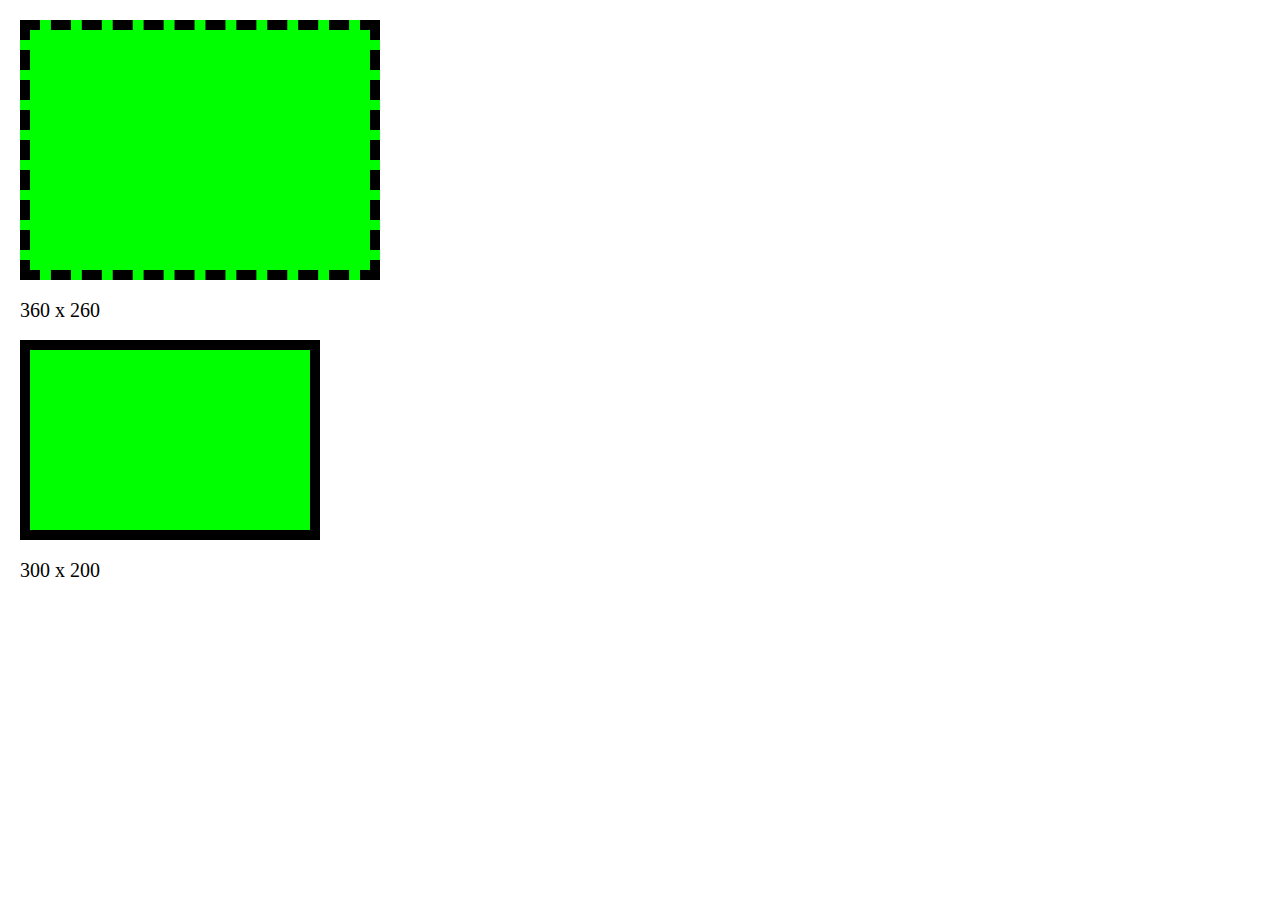
<file: exercise1/index.html>
<!DOCTYPE html>
<html lang="en">
	<head>
		<meta charset="utf-8">
		<link rel="stylesheet" type="text/css" href="assets/stylesheet/main.css">
		<title>exercise1</title>
	</head>
	<body>
		<main>
			<div class="box">
			</div>
			 <p>360 x 260</p>
			<div class="box2">
			</div>
			<p>300 x 200</p>
		</main>
	</body>
</html>
</file>
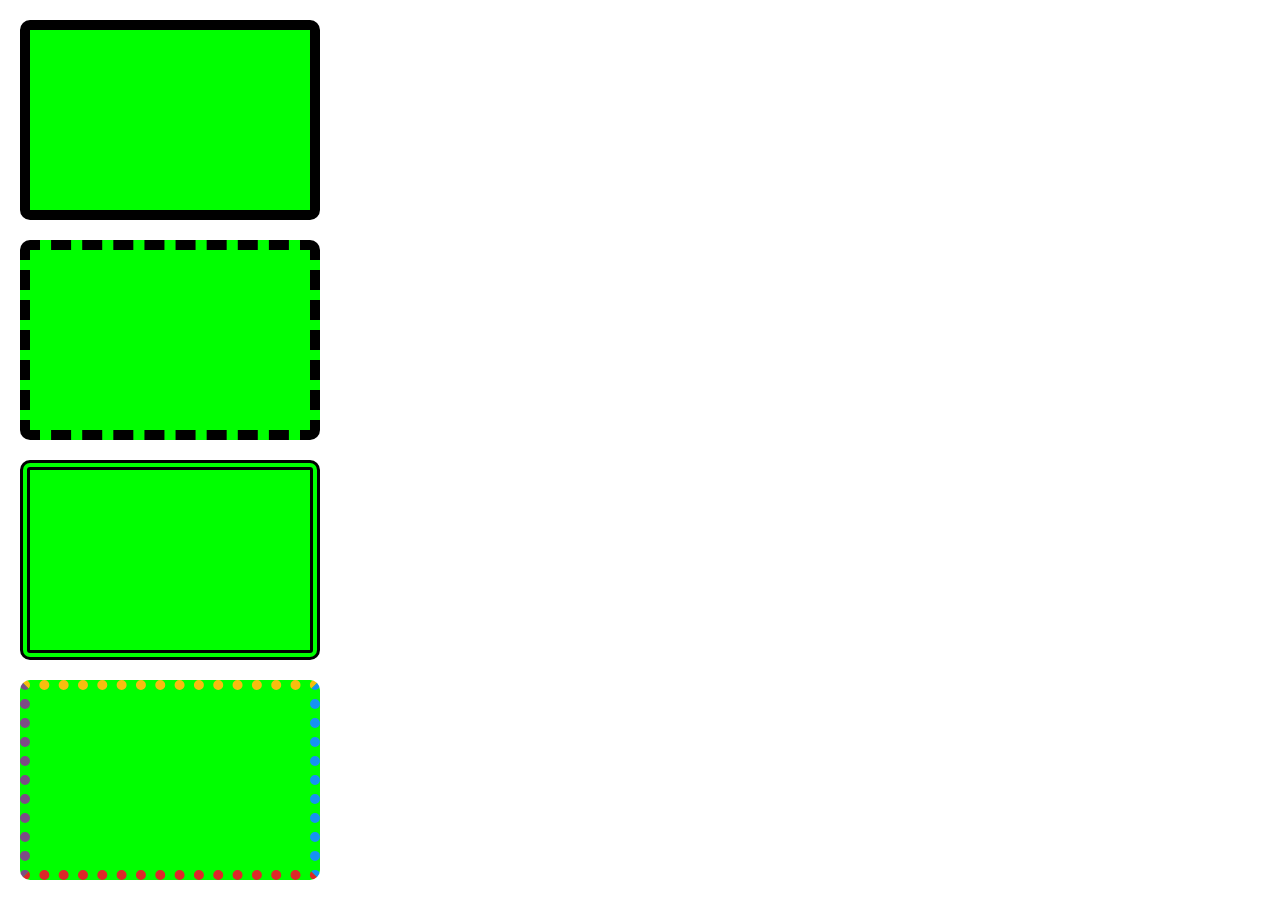
<file: exercise2/index.html>
<!DOCTYPE html>
<html lang="en">
	<head>
		<meta charset="utf-8">
		<link rel="stylesheet" type="text/css" href="assets/stylesheet/main.css">
		<title>exercise2</title>
	</head>
	<body>
		<main>
			<div class="box">
			</div>
			<div class="box2">
			</div>
			<div class="box3">
			</div>
			<div class="box4">
			</div>
		</main>
	</body>
</html>
</file>
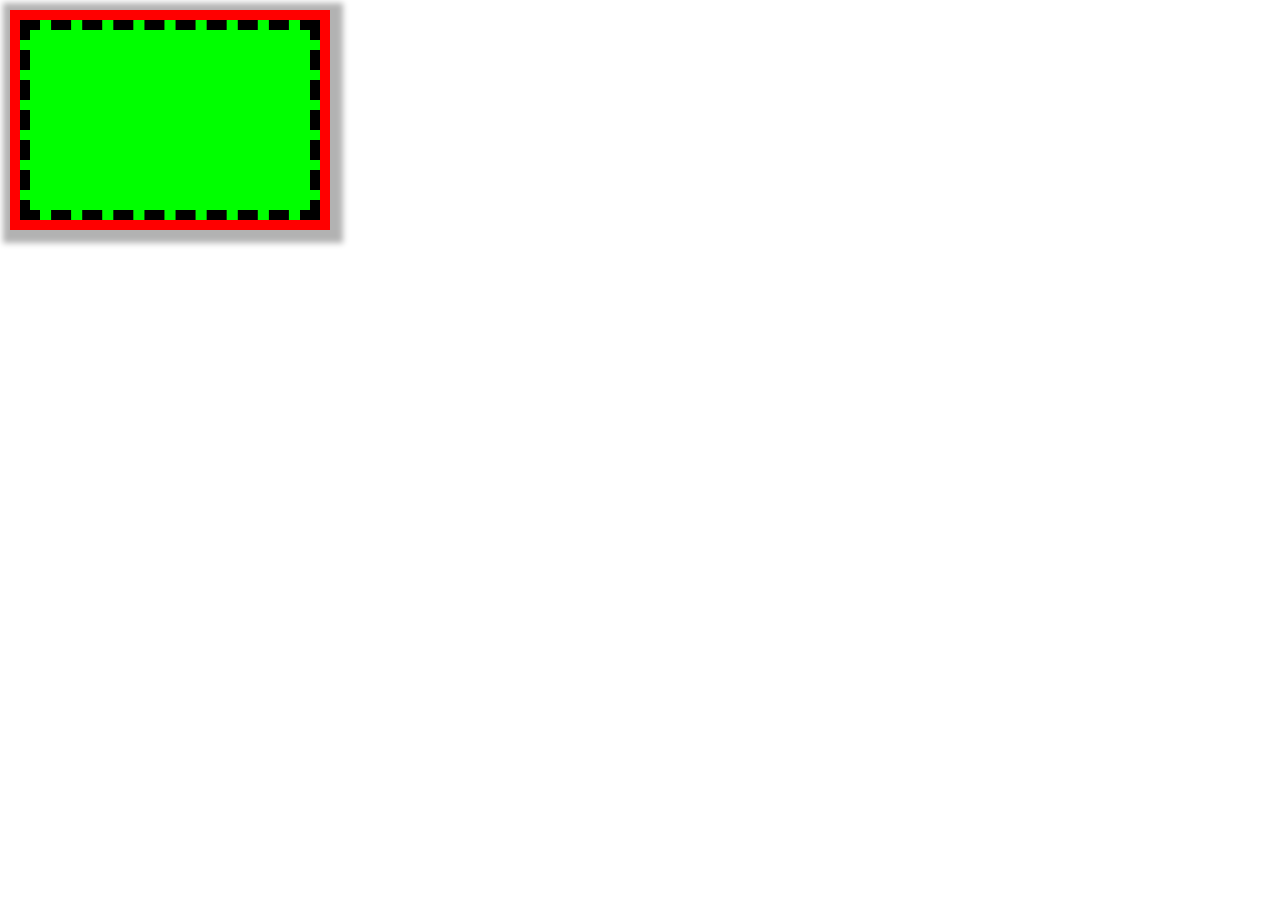
<file: exercise3/index.html>
<!DOCTYPE html>
<html lang="en">
	<head>
		<meta charset="utf-8">
		<link rel="stylesheet" type="text/css" href="assets/stylesheet/main.css">
		<title>exercise3</title>
	</head>
	<body>
		<main>
			<div class="box">
			</div>
		</main>
	</body>
</html>
</file>
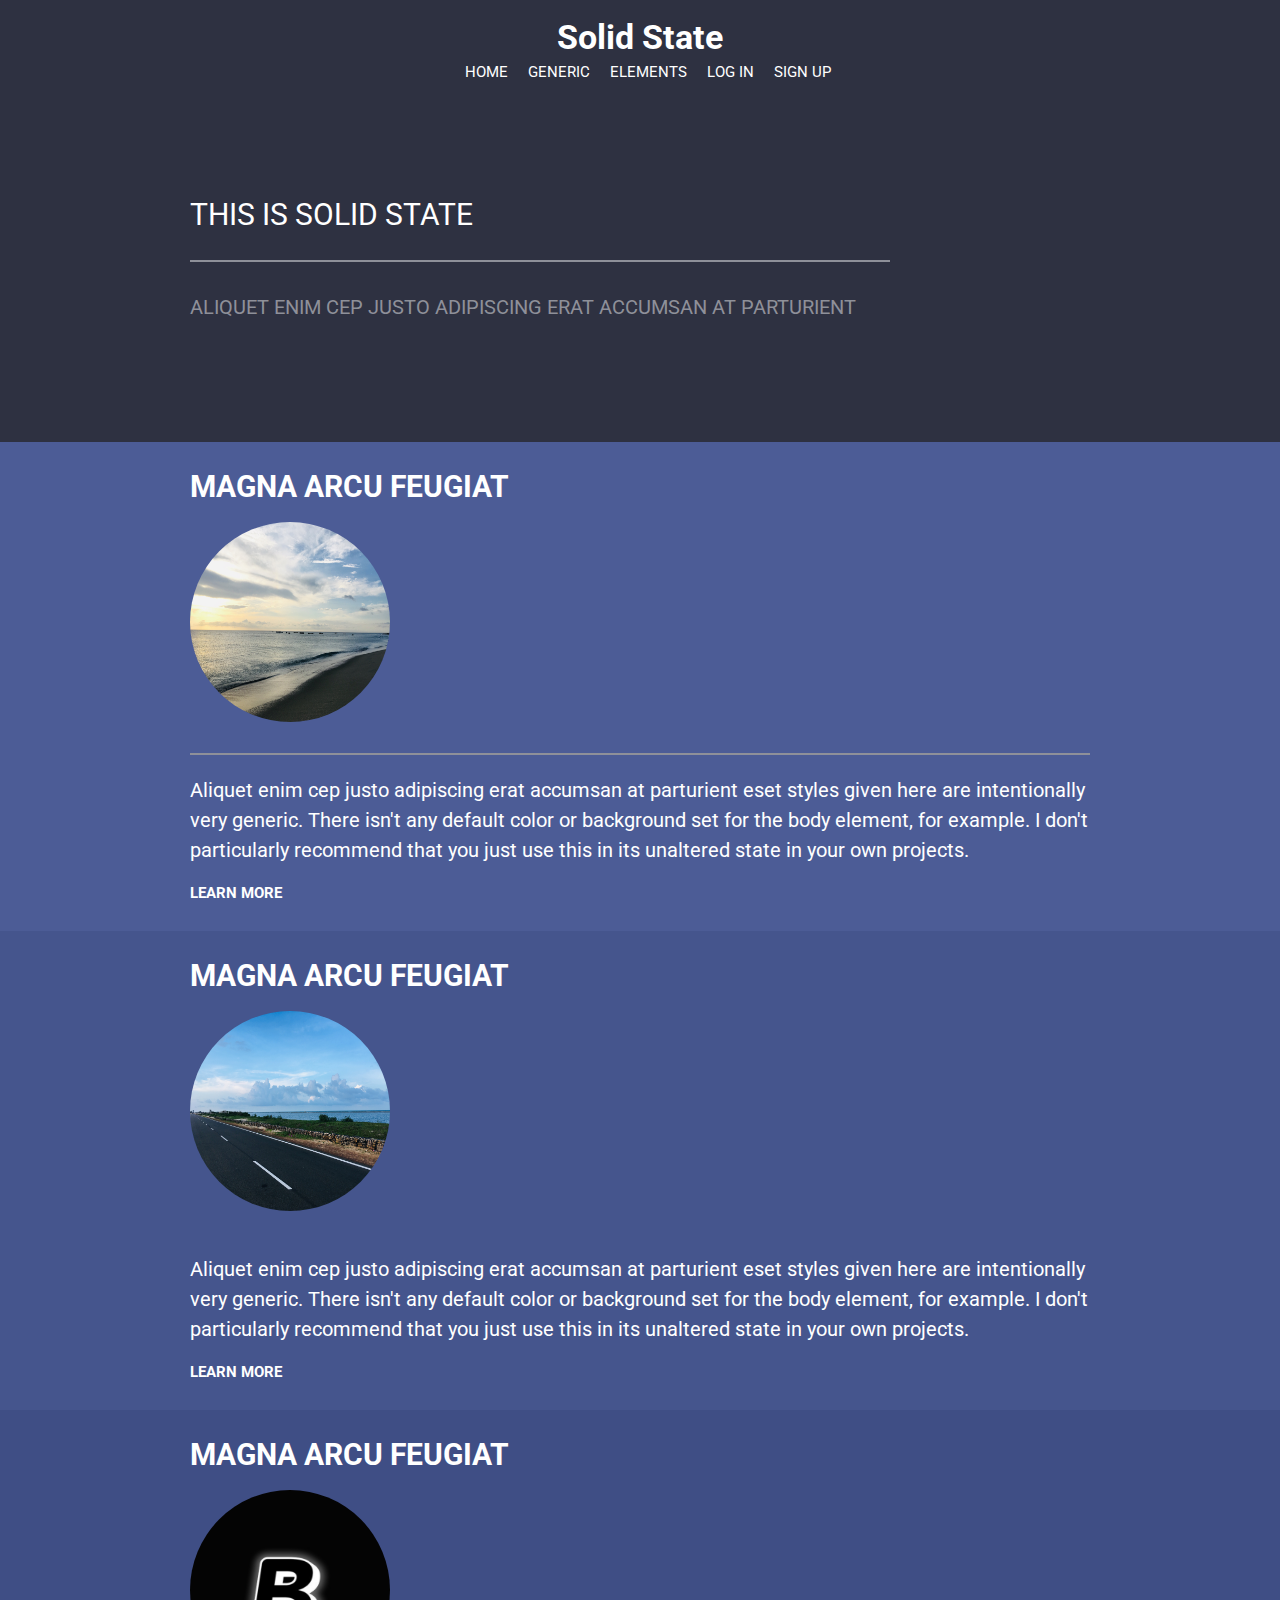
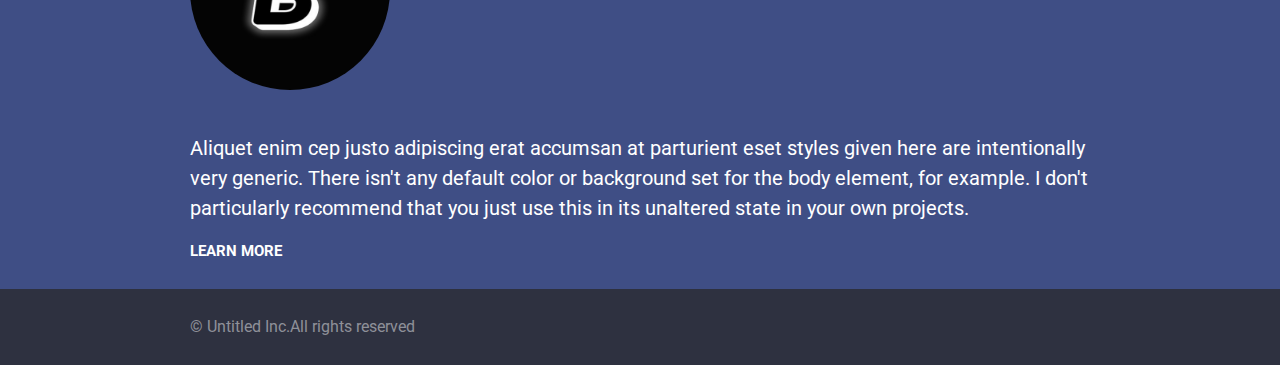
<file: pair-programming/index.html>
<!DOCTYPE html>
<html lang="en">
  <head>
    <title></title>
    <meta charset="UTF-8" />
    <link href="assets/stylesheet/main.css" rel="stylesheet"/> 
    <link href="https://fonts.googleapis.com/css?family=Roboto:400,700&display=swap" rel="stylesheet">    
  </head>
  <body>
    <header class="header">
      <div class="wrapper">
          <h1>Solid State</h1>
            <nav>
              <div class="nav-menu">
               <a href="#">Home</a>
               <a href="#">Generic</a>
               <a href="#">Elements</a>
               <a href="#">Log in</a>
               <a href="#">Sign up</a>
             </div>
            </nav>
      </div>
    </header>
    <main>
      <section class="one">
        <div class="wrapper">
          <div class= "onecontent">
            <h2> this  is solid state</h2>
            <hr>
            <p>aliquet enim cep justo adipiscing erat accumsan at parturient</p>
          </div>
        </div>
      </section>
      <section class="padding article">
        <div class="wrapper">
          <article>
            <h3 class="article-heading"> magna arcu feugiat</h3>
            <img class="image" src="assets/media/IMG_7210.JPG" alt="image">
            <hr>
            <p class="article-intro">
              Aliquet enim cep justo adipiscing erat accumsan at parturient eset styles given here are intentionally very generic. There isn't any default color or background set for the body element, for example. I don't particularly recommend that you just use this in its unaltered state in your own projects.
            </p>
            <a href="https://www.google.com/">learn more</a>
          </article>
        </div>
      </section>
      <section class="padding article2">
        <div class="wrapper">
          <article>
            <h3 class="article-heading"> magna arcu feugiat</h3>
            <img class="image" src="assets/media/IMG_7174.JPG" alt="image">
            <p class="article-intro">
              Aliquet enim cep justo adipiscing erat accumsan at parturient eset styles given here are intentionally very generic. There isn't any default color or background set for the body element, for example. I don't particularly recommend that you just use this in its unaltered state in your own projects.
            </p>
            <a href="https://www.google.com/">learn more</a>
          </article>
        </div>
      </section>
      <section class="padding article3">
        <div class="wrapper">
          <article>
            <h3 class="article-heading"> magna arcu feugiat</h3>
            <img class="image" src="assets/media/app logo.jpeg" alt="image">
            <p class="article-intro">
              Aliquet enim cep justo adipiscing erat accumsan at parturient eset styles given here are intentionally very generic. There isn't any default color or background set for the body element, for example. I don't particularly recommend that you just use this in its unaltered state in your own projects.
            </p>
            <a href="https://www.google.com/">learn more</a>
          </article>
        </div>
      </section>
    </main>
    <footer class="footer padding">
      <div class="wrapper">
       <small>&copy; Untitled Inc.All rights reserved</small>
      </div>
    </footer>
  </body>
  </html>
</file>
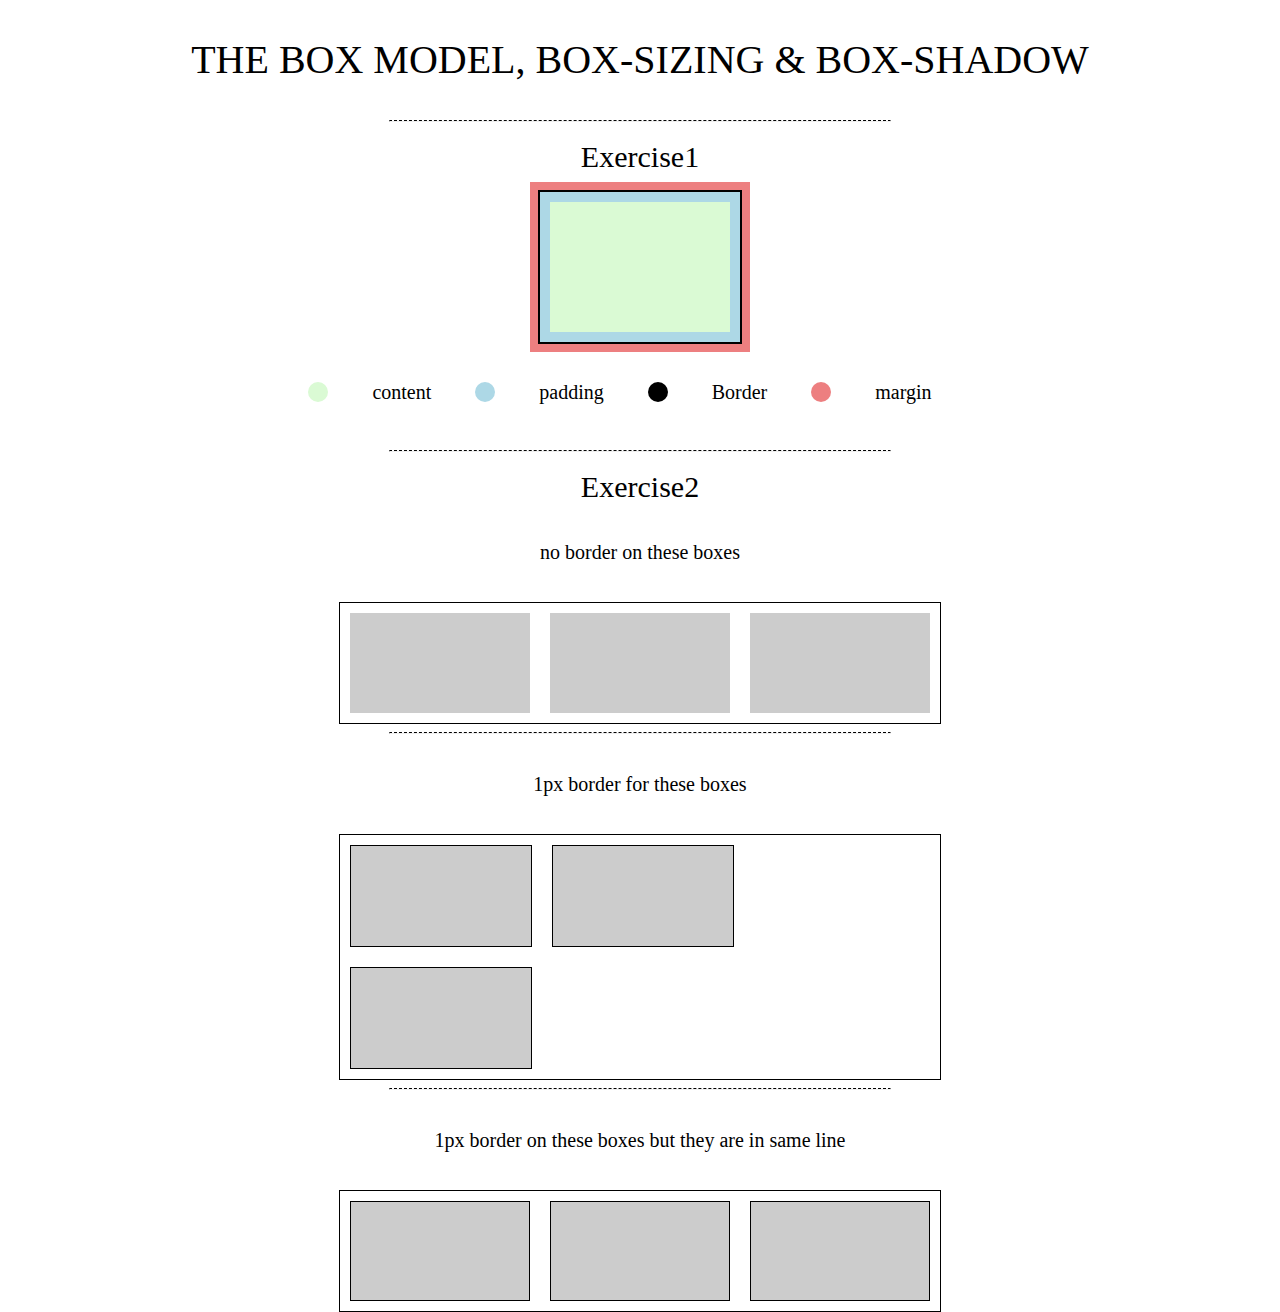
<file: project1/index.html>
<!DOCTYPE html>
<html lang="en">
	<head>
		<meta charset="utf-8">
		<link rel="stylesheet" type="text/css" href="assets/stylesheet/main.css">
		<title>exercise1</title>
	</head>
	<body>
		<header>
			<div class="wrapper">
				<h1>THE BOX MODEL, BOX-SIZING & BOX-SHADOW</h1>
				<hr>
			</div>
		</header>
		<main>
			<section>
				<div class="wrapper">
					<h2>Exercise1</h2>
					<div class="box"></div>
					<div class="circle1">
						<div class=" circle aqua">
						</div>
						<p>content</p>
						<div class=" circle blue">
						</div>
						<p>padding</p>
						<div class=" circle black">
						</div>
						<p>Border</p>
						<div class=" circle red">
						</div>
						<p>margin</p>
					</div>
					<hr>
				</div>
			</section>
			<section>
				<div class="wrapper">
					<h2>Exercise2</h2>
					<p>no border on these boxes</p>
					<div class="cont">
						<div class="box1"></div>
						<div class="box1"></div>
						<div class="box1"></div>
					</div>
					<hr>
				</div>
			</section>
			<section>
				<div class="wrapper">
					<p>1px border for these boxes</p>
					<div  class="cont">
						<div class="box1 border"></div>
						<div class="box1 border"></div>
						<div class="box1 border"></div>
					</div>
					<hr>
				</div>
			</section>
			<section>
				<div class="wrapper">
					<p>1px  border on these boxes but they are in same line</p>
					<div class="cont">
						<div class="box1 border box-sizing"></div>
						<div class="box1 border box-sizing"></div>
						<div class="box1 border box-sizing"></div>
					</div>
				</div>
			</section>
		</main>
	</body>
</html>
</file>
<file: exercise1/assets/stylesheet/main.css>
/* http://meyerweb.com/eric/tools/css/reset/
   v2.0 | 20110126
   License: none (public domain)
*/

html, body, div, span, applet, object, iframe,
h1, h2, h3, h4, h5, h6, p, blockquote, pre,
a, abbr, acronym, address, big, cite, code,
del, dfn, em, img, ins, kbd, q, s, samp,
small, strike, strong, sub, sup, tt, var,
b, u, i, center,
dl, dt, dd, ol, ul, li,
fieldset, form, label, legend,
table, caption, tbody, tfoot, thead, tr, th, td,
article, aside, canvas, details, embed,
figure, figcaption, footer, header, hgroup,
menu, nav, output, ruby, section, summary,
time, mark, audio, video {
    margin: 0;
    padding: 0;
    border: 0;
    font-size: 100%;
    font: inherit;
    vertical-align: baseline;
}
/* HTML5 display-role reset for older browsers */
article, aside, details, figcaption, figure,
footer, header, hgroup, menu, nav, section {
    display: block;
}
body {
    line-height: 1;
}
ol, ul {
    list-style: none;
}
blockquote, q {
    quotes: none;
}
blockquote:before, blockquote:after,
q:before, q:after {
    content: '';
    content: none;
}
table {
    border-collapse: collapse;
    border-spacing: 0;
}


/*css start*/

/*box*/
.box{
    width: 300px;
    height:200px;
    background: lime; 
    padding:20px;
    margin:20px;
    border: 10px dashed black;
}
.box2{
    width: 300px;
    height:200px;
    background: lime; 
    padding:20px;
    margin:20px;
    border: 10px solid black;
    box-sizing: border-box;
}
p{
    margin-left: 20px;
    font-size: 20px;
}
</file>
<file: exercise2/assets/stylesheet/main.css>
/* http://meyerweb.com/eric/tools/css/reset/
   v2.0 | 20110126
   License: none (public domain)
*/

html, body, div, span, applet, object, iframe,
h1, h2, h3, h4, h5, h6, p, blockquote, pre,
a, abbr, acronym, address, big, cite, code,
del, dfn, em, img, ins, kbd, q, s, samp,
small, strike, strong, sub, sup, tt, var,
b, u, i, center,
dl, dt, dd, ol, ul, li,
fieldset, form, label, legend,
table, caption, tbody, tfoot, thead, tr, th, td,
article, aside, canvas, details, embed,
figure, figcaption, footer, header, hgroup,
menu, nav, output, ruby, section, summary,
time, mark, audio, video {
    margin: 0;
    padding: 0;
    border: 0;
    font-size: 100%;
    font: inherit;
    vertical-align: baseline;
}
/* HTML5 display-role reset for older browsers */
article, aside, details, figcaption, figure,
footer, header, hgroup, menu, nav, section {
    display: block;
}
body {
    line-height: 1;
}
ol, ul {
    list-style: none;
}
blockquote, q {
    quotes: none;
}
blockquote:before, blockquote:after,
q:before, q:after {
    content: '';
    content: none;
}
table {
    border-collapse: collapse;
    border-spacing: 0;
}


/*css start*/

/*box*/
.box{
    width: 300px;
    height:200px;
    background: lime; 
    padding:20px;
    margin:20px;
    border: 10px solid black;
    box-sizing: border-box;
    border-radius: 10px;
}

.box2{
    width: 300px;
    height:200px;
    background: lime; 
    padding:20px;
    margin:20px;
    border: 10px dashed black;
    box-sizing: border-box;
    border-radius: 10px;
}

.box3{
    width: 300px;
    height:200px;
    background: lime; 
    padding:20px;
    margin:20px;
    border: 10px double black;
    box-sizing: border-box;
    border-radius: 10px;
}

.box4{
    width: 300px;
    height:200px;
    background: lime; 
    padding:20px;
    margin:20px;
    border-top:10px dotted #F7BD0F;
    border-right: 10px dotted #1692F3;
    border-left: 10px dotted#7C4C86 ;
     border-bottom:10px dotted #DC2929;
    box-sizing: border-box;
    border-radius: 10px;
}

10px dotted black;
    border-bottom
</file>
<file: exercise3/assets/stylesheet/main.css>
/* http://meyerweb.com/eric/tools/css/reset/
   v2.0 | 20110126
   License: none (public domain)
*/

html, body, div, span, applet, object, iframe,
h1, h2, h3, h4, h5, h6, p, blockquote, pre,
a, abbr, acronym, address, big, cite, code,
del, dfn, em, img, ins, kbd, q, s, samp,
small, strike, strong, sub, sup, tt, var,
b, u, i, center,
dl, dt, dd, ol, ul, li,
fieldset, form, label, legend,
table, caption, tbody, tfoot, thead, tr, th, td,
article, aside, canvas, details, embed,
figure, figcaption, footer, header, hgroup,
menu, nav, output, ruby, section, summary,
time, mark, audio, video {
    margin: 0;
    padding: 0;
    border: 0;
    font-size: 100%;
    font: inherit;
    vertical-align: baseline;
}
/* HTML5 display-role reset for older browsers */
article, aside, details, figcaption, figure,
footer, header, hgroup, menu, nav, section {
    display: block;
}
body {
    line-height: 1;
}
ol, ul {
    list-style: none;
}
blockquote, q {
    quotes: none;
}
blockquote:before, blockquote:after,
q:before, q:after {
    content: '';
    content: none;
}
table {
    border-collapse: collapse;
    border-spacing: 0;
}


/*css start*/

/*box*/
.box{
    width: 300px;
    height:200px;
    background: lime; 
    padding:20px;
    margin:20px;
    border: 10px dashed black;
    outline: 10px solid red;
    box-shadow: 3px 3px 6px 20px rgba(0, 0, 0, 0.3);
    box-sizing: border-box;
}
</file>
<file: pair-programming/assets/stylesheet/main.css>
/* http://meyerweb.com/eric/tools/css/reset/ 
   v2.0 | 20110126
   License: none (public domain)
*/

html, body, div, span, applet, object, iframe,
h1, h2, h3, h4, h5, h6, p, blockquote, pre,
a, abbr, acronym, address, big, cite, code,
del, dfn, em, img, ins, kbd, q, s, samp,
small, strike, strong, sub, sup, tt, var,
b, u, i, center,
dl, dt, dd, ol, ul, li,
fieldset, form, label, legend,
table, caption, tbody, tfoot, thead, tr, th, td,
article, aside, canvas, details, embed, 
figure, figcaption, footer, header, hgroup, 
menu, nav, output, ruby, section, summary,
time, mark, audio, video {
	margin: 0;
	padding: 0;
	border: 0;
	font-size: 100%;
	font: inherit;
	vertical-align: baseline;
}
/* HTML5 display-role reset for older browsers */
article, aside, details, figcaption, figure, 
footer, header, hgroup, menu, nav, section {
	display: block;
}
body {
	line-height: 1;
}
ol, ul {
	list-style: none;
}
blockquote, q {
	quotes: none;
}
blockquote:before, blockquote:after,
q:before, q:after {
	content: '';
	content: none;
}
table {
	border-collapse: collapse;
	border-spacing: 0;
}
/*css starts here*/
body{
	font-family: 'Roboto', sans-serif;
}

.wrapper {
  max-width: 900px;
  margin: 0 auto;
  padding: 0 30px;
}
.padding{ 
	padding: 30px 0;
}
.header{
	background-color: #2E3141;
	padding: 20px 0;
	text-align: center;
}
.header h1{
	font-size: 34px;
	color: white;
	font-weight: bold;
	margin-bottom: 10px;
}
a{
	font-size: 15px;
	color: white;
	text-transform: uppercase;
	text-decoration: none;
	margin-left: 16px;
}
/*one section*/
.one{
	background-color: #2E3141;
	padding:100px 0;
	color: #ffffff;
}
.onecontent{
	width: 700px;
	text-transform: uppercase;
}
.onecontent h2{
	font-size: 30px;
	margin-bottom: 30px;
}
hr{
	border: 0.5px solid #8E9099;
	max-width: 1300px;
	padding: 0 30px;
}
.onecontent p{
	font-size: 20px;
	margin: 20px 0;
	line-height: 1.5;
	color: #8E9099;
	margin-top: 30px;
}
/*article*/
.article{
	background-color: #4C5C96;
}
.article-heading{
	font-size: 30px;
	text-transform: uppercase;
	color: white;
	font-weight: bold;
}
.image{
	width: 200px;
	height: 200px;
	border-radius: 50%;
	margin: 20px 0;
}
.article-intro{
	font-size: 20px;
	color: white;
	line-height: 1.5;
	margin: 20px 0;
}
.article a{
	color: white;
	margin-left: 0;
	font-weight: bold;
}
.article2{
	background-color: #45558D;
}
.article2 a{
	color: white;
	margin-left: 0;
	font-weight: bold;
}
.article3{
	background-color: #3F4E85;
}
.article3 a{
	color: white;
	margin-left: 0;
	font-weight: bold;
}
.footer{
	background-color: #2E3140;
	color: #8E9099;
}
</file>
<file: project1/assets/stylesheet/main.css>
/* http://meyerweb.com/eric/tools/css/reset/
   v2.0 | 20110126
   License: none (public domain)
*/

html, body, div, span, applet, object, iframe,
h1, h2, h3, h4, h5, h6, p, blockquote, pre,
a, abbr, acronym, address, big, cite, code,
del, dfn, em, img, ins, kbd, q, s, samp,
small, strike, strong, sub, sup, tt, var,
b, u, i, center,
dl, dt, dd, ol, ul, li,
fieldset, form, label, legend,
table, caption, tbody, tfoot, thead, tr, th, td,
article, aside, canvas, details, embed,
figure, figcaption, footer, header, hgroup,
menu, nav, output, ruby, section, summary,
time, mark, audio, video {
    margin: 0;
    padding: 0;
    border: 0;
    font-size: 100%;
    font: inherit;
    vertical-align: baseline;
}
/* HTML5 display-role reset for older browsers */
article, aside, details, figcaption, figure,
footer, header, hgroup, menu, nav, section {
    display: block;
}
body {
    line-height: 1;
}
ol, ul {
    list-style: none;
}
blockquote, q {
    quotes: none;
}
blockquote:before, blockquote:after,
q:before, q:after {
    content: '';
    content: none;
}
table {
    border-collapse: collapse;
    border-spacing: 0;
}


/*css start here*/
.wrapper{
   max-width: 1000px;
    padding: 0px;
    margin: 0px auto;
}

/*box*/
.box{
    width: 200px;
    height:150px;
    margin: 0 auto;
    background:#DAFAD4;
    border: 10px solid #ADD8E6;
    box-sizing: border-box;
    box-shadow: 0px 0px 0px 10px #ED7F80;
    outline: 2px solid black;
}
.cont{
    border: 1px solid black;
    width: 600px;
    margin: 0 auto;
    font-size: 0;
}
.box1{
    width: 180px;
    height:100px;
    margin: 10px;
    background:#CCCCCC;
    display: inline-block;
}
.border{
    border: 1px solid black; 
}
.box-sizing{
    box-sizing: border-box;
}

p{
    font-size: 20px;
    text-align: center;
    margin:20px;
    padding:20px;

}
/*heading*/
h1{
    font-size: 40px;
    text-align: center;
    padding: 20px;
    margin: 20px;
}
h2{
    font-size: 30px;
    margin: 20px;
    text-align: center;
}
hr{
     border-top: 0.5px dashed black;
     width: 500px;
     margin-top: 40px auto;
    /*border: 2px dashed #F6F6F1;*/
    
}
/*circle*/
.circle1{
    text-align: center;
}

.circle {
    width: 20px;
    height: 20px;
    border-radius: 50%;
    display: inline-block;
    /*margin:40px ;*/
    
    vertical-align: middle;
}
.aqua{
    background: #DAFAD4;
}
 .blue{
    background: #ADD8E6;
}
 .black{
   
    background: #000000;
    }
.red{
   background: #ED7F80;
}
.circle1 p{
    vertical-align: middle;
    display: inline-block;
}
</file>
